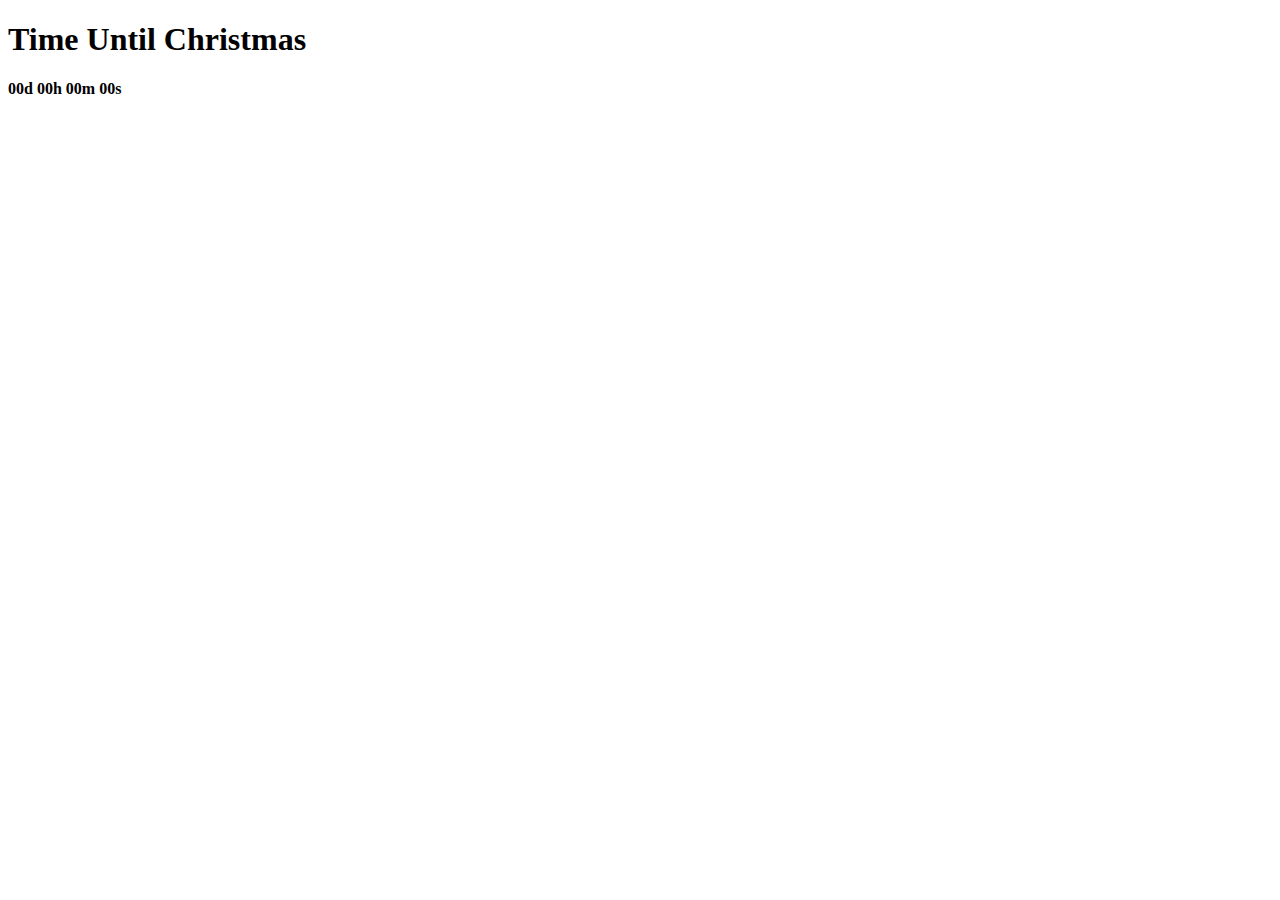
<file: 3/index.html>
<!DOCTYPE html>
<html>

<head>
    <title>Parcel Sandbox</title>
    <meta charset="UTF-8" />
</head>

<body>
    <h1>Time Until Christmas</h1>
    <div class="js-clock">
        <h4>00d 00h 00m 00s</h4>
    </div>

    <script src="src/index.js"></script>
</body>

</html>
</file>
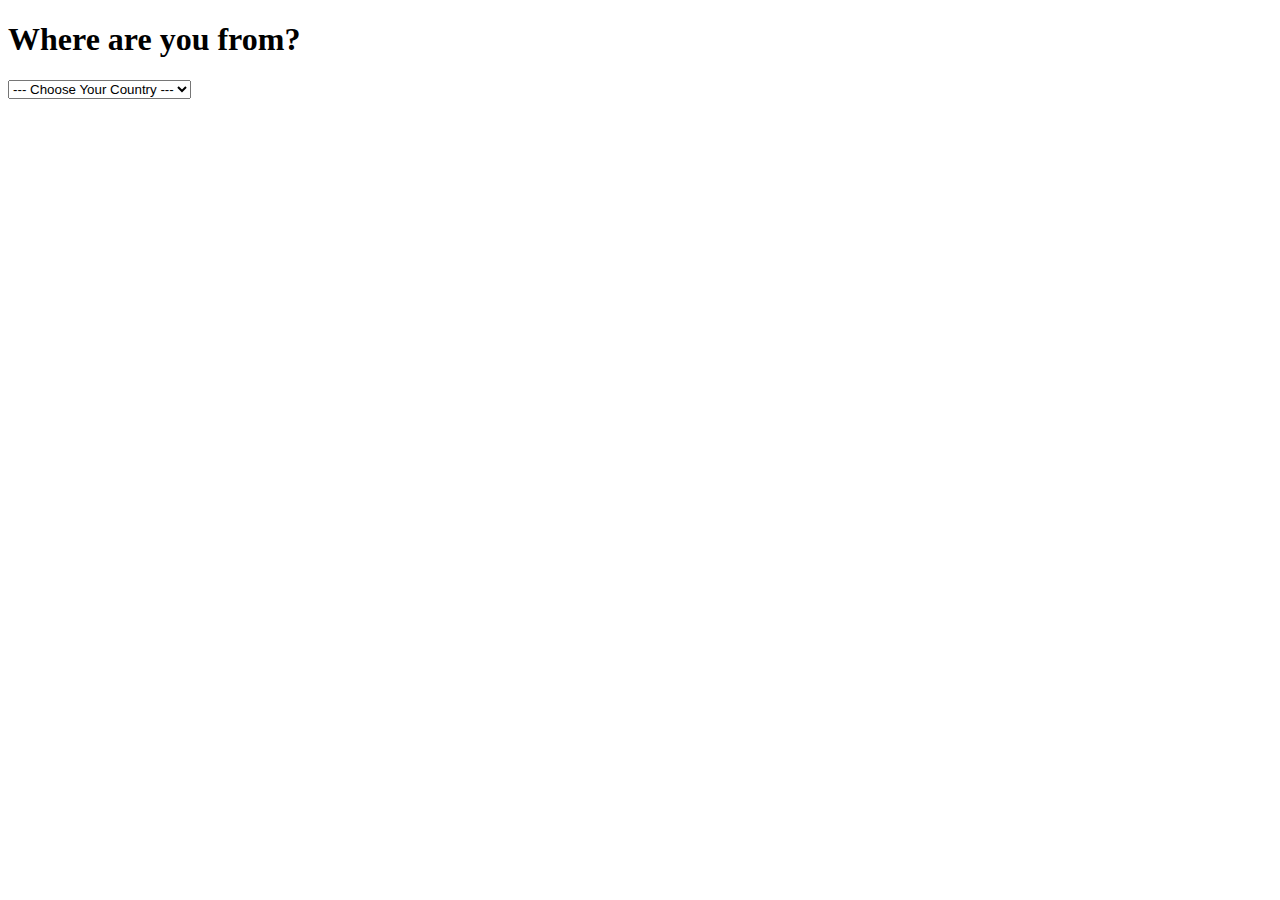
<file: 4/index.html>
<!DOCTYPE html>
<html>

<head>
    <title>Parcel Sandbox</title>
    <meta charset="UTF-8" />
</head>

<body>
    <h1>Where are you from?</h1>
    <select>
        <option value="">--- Choose Your Country ---</option>
        <option value="KR">Korea</option>
        <option value="GE">Greece</option>
        <option value="TK">Turkey</option>
        <option value="FL">Finland</option>
    </select>
    <script src="src/index.js"></script>
</body>

</html>
</file>
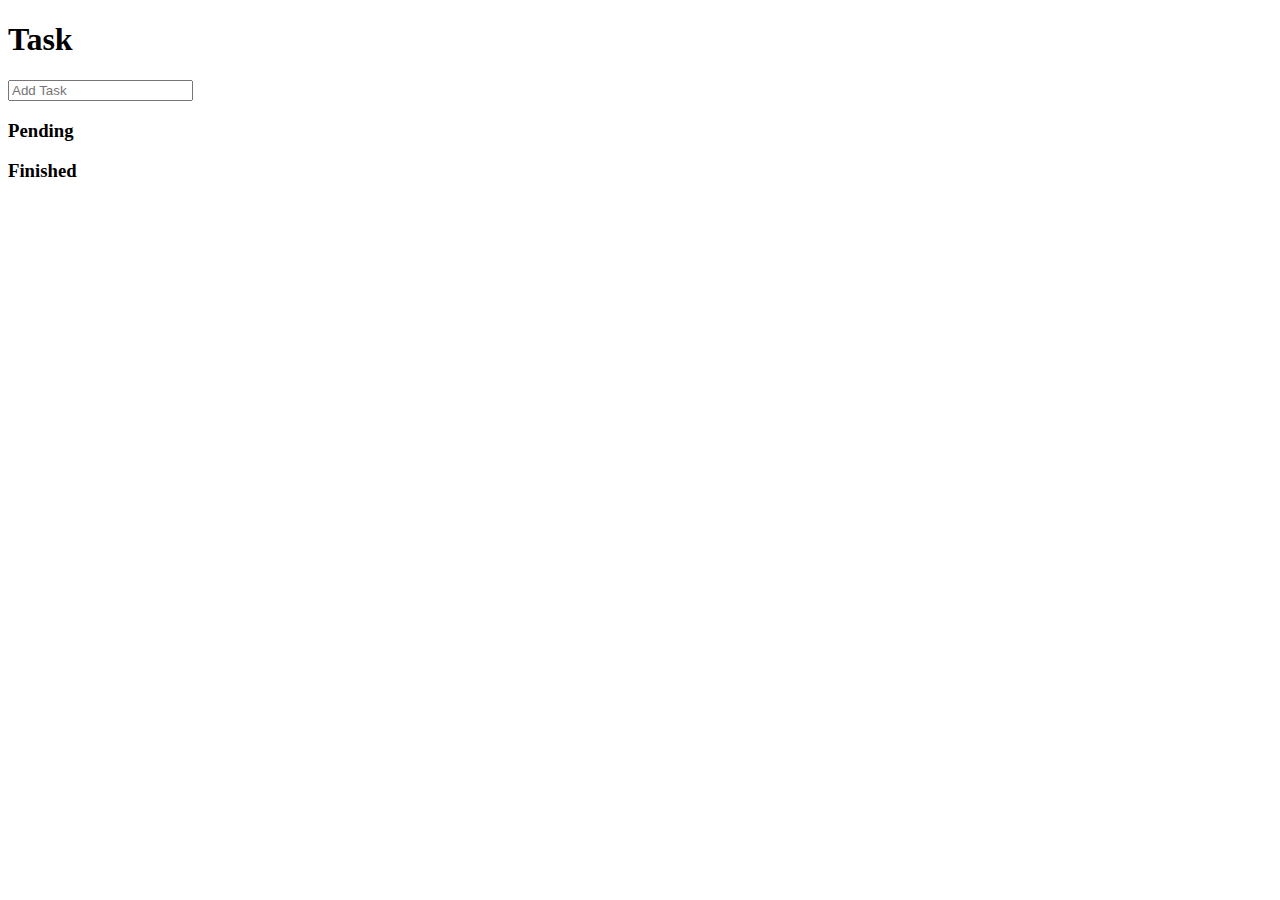
<file: 5/index.html>
<!DOCTYPE html>
<html>

<head>
    <title>Parcel Sandbox</title>
    <meta charset="UTF-8" />
</head>

<body>
    <h1>Task</h1>
    <form class="js-form">
        <input type="text" placeholder="Add Task" />
    </form>
    <h3>Pending</h3>
    <ul class="js-pendingList"></ul>
    <h3>Finished</h3>
    <ul class="js-finishedList"></ul>
    <script src="src/index.js"></script>
</body>

</html>
</file>
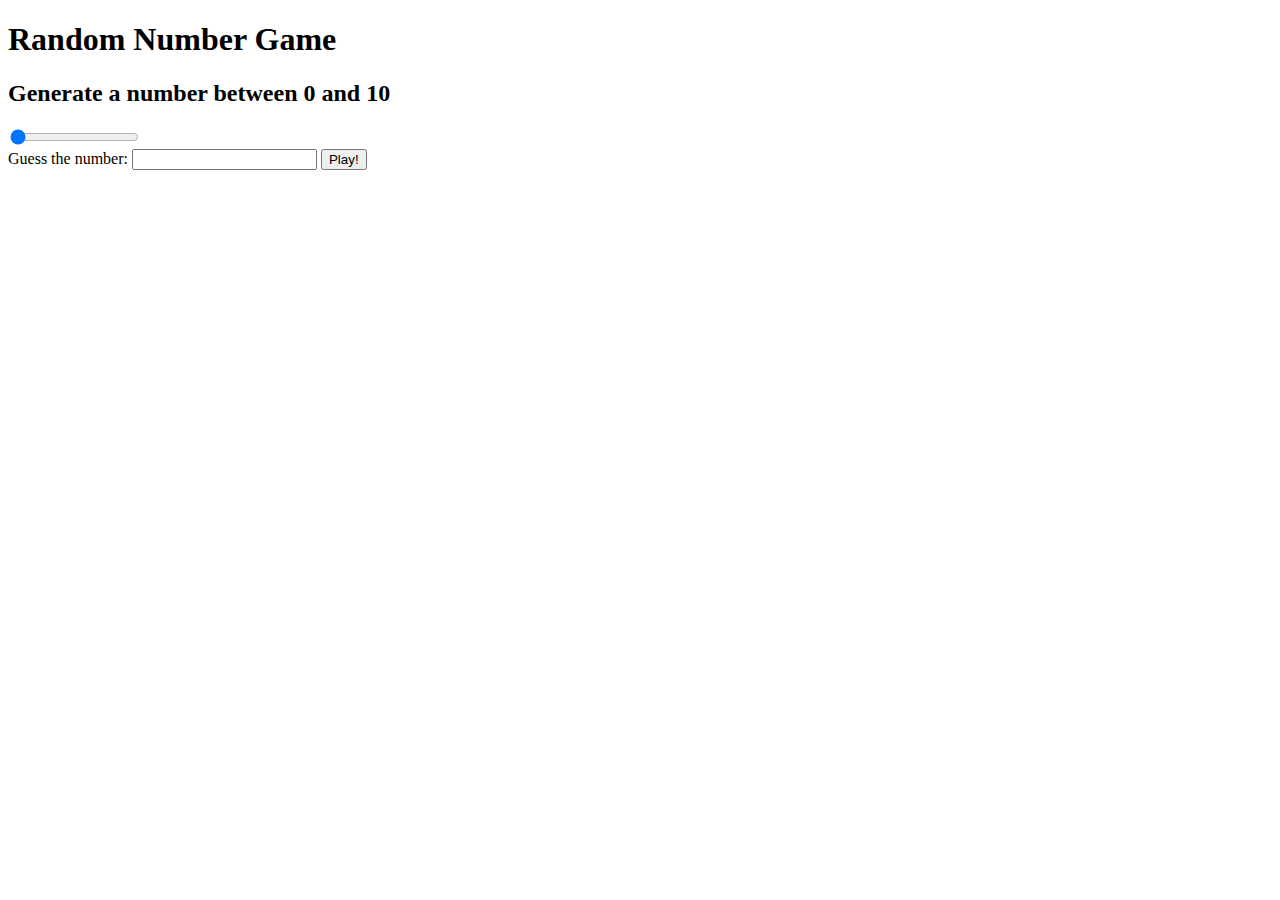
<file: 6/index.html>
<!DOCTYPE html>
<html>

<head>
    <title>Parcel Sandbox</title>
    <meta charset="UTF-8" />
</head>

<body>
    <h1>Random Number Game</h1>
    <h2>Generate a number between 0 and <span> 10</span></h2>
    <input type="range" class="jsRange" min="10" max="200" step="5" value="10" />
    <div>
        Guess the number:
        <input type="number" id="guessField" class="guessField" />
        <input type="submit" value="Play!" class="guessSubmit" />
    </div>
    <p class="result"></p>
    <p class="winOrLose"></p>
    <script src="src/index.js"></script>
</body>

</html>
</file>
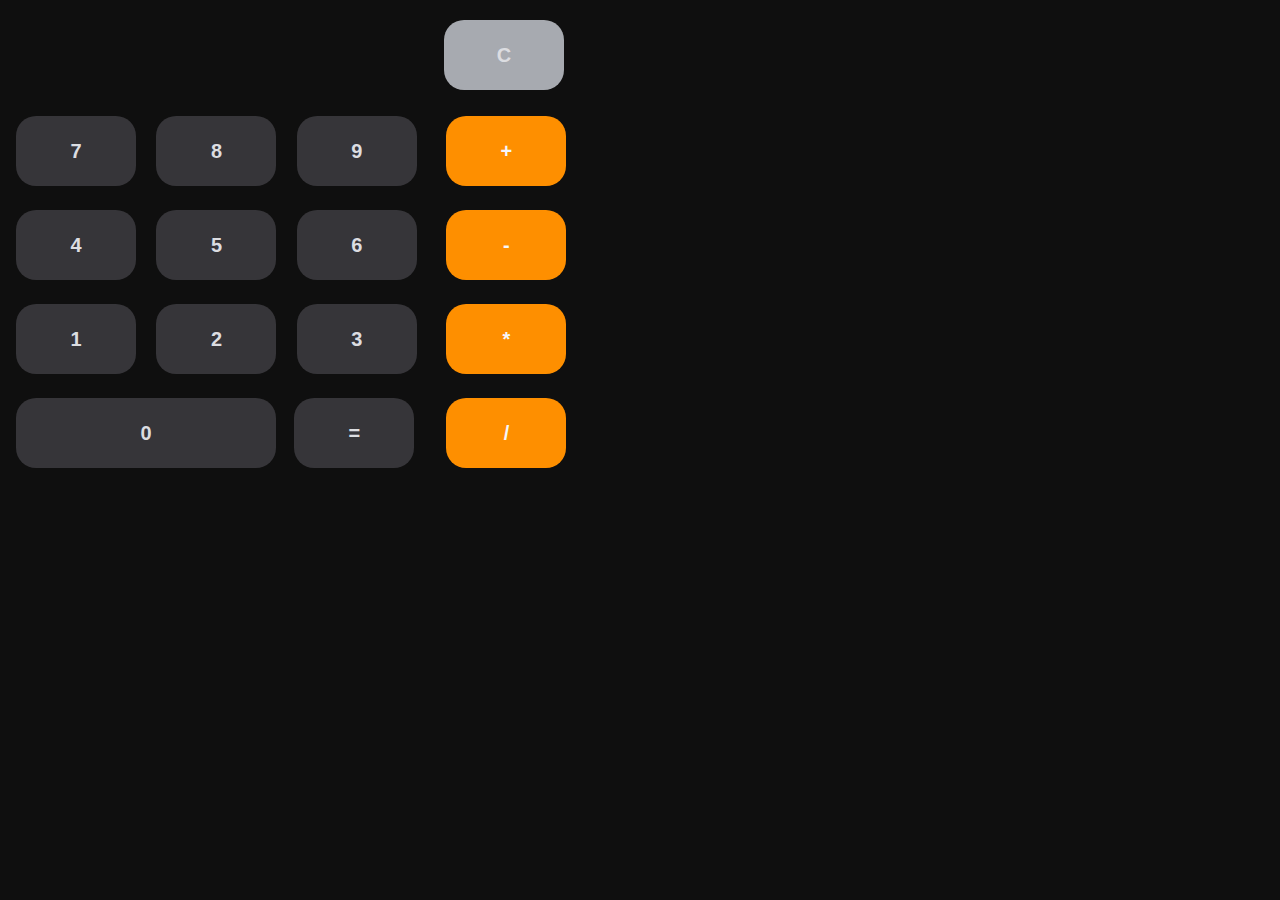
<file: 7/index.html>
<!DOCTYPE html>
<html>

<head>
    <title>Parcel Sandbox</title>
    <meta charset="UTF-8" />
    <link rel="stylesheet" href="./src/styles.css" />
</head>

<body>
    <div class="calc">
        <div class="calcScreen">
            <div class="calc__screen"></div>
            <button id="reset" class="calc__reset">C</button>
        </div>
        <div class="numbers" id="numbers">
            <button id="7" class="seven">7</button>
            <button id="8" class="eight">8</button>
            <button id="9" class="nine">9</button>
            <button id="4" class="four">4</button>
            <button id="5" class="five">5</button>
            <button id="6" class="six">6</button>
            <button id="1" class="one">1</button>
            <button id="2" class="tow">2</button>
            <button id="3" class="three">3</button>
            <button id="0" class="zero">0</button>
        </div>
        <div class="operators" id="operators">
            <button id="+">+</button>
            <button id="-">-</button>
            <button id="*">*</button>
            <button id="/">/</button>
            <button id="=" class="equal">=</button>
        </div>
    </div>
    <script src="./src/index.js"></script>
</body>

</html>
</file>
<file: 7/src/styles.css>
body {
    font-family: sans-serif;
    background-color: #0f0f0f;
}

button {
    width: 6em;
    height: 3.5em;
    border: none;
    border-radius: 20px;
    margin: 0.6em 0.4em;
    font-weight: 800;
    font-size: 1.25em;
}

button:hover {
    opacity: 0.5;
}

button:active {
    transform: translateY(4px);
    outline: none;
}

button:focus {
    outline: none;
}

.calc {
    width: 600px;
}

.calcScreen {
    width: 100%;
    height: 6em;
}

.calc__screen {
    display: inline-block;
    position: relative;
    width: 68%;
    height: 80%;
    color: #dcdde1;
    text-align: right;
    font-size: 2.5em;
    margin-top: 10px;
    margin-right: 0.5em;
    padding: 15px 0px 0px 0px;
    font-weight: 900;
}

.calc__reset {
    position: absolute;
    background-color: #a7aab0;
    color: #dcdde1;
}

.numbers {
    display: inline-block;
    width: 71%;
}

.numbers button {
    background-color: #363539;
    color: #dcdde1;
}

.numbers button.zero {
    width: 13em;
}

.operators {
    display: inline-block;
    position: relative;
    width: 24%;
}

.operators button {
    background-color: #fe8f00;
    color: #f5f6fa;
}

.operators .equal {
    background-color: #363539;
    color: #dcdde1;
    position: absolute;
    right: 160px;
}
</file>
